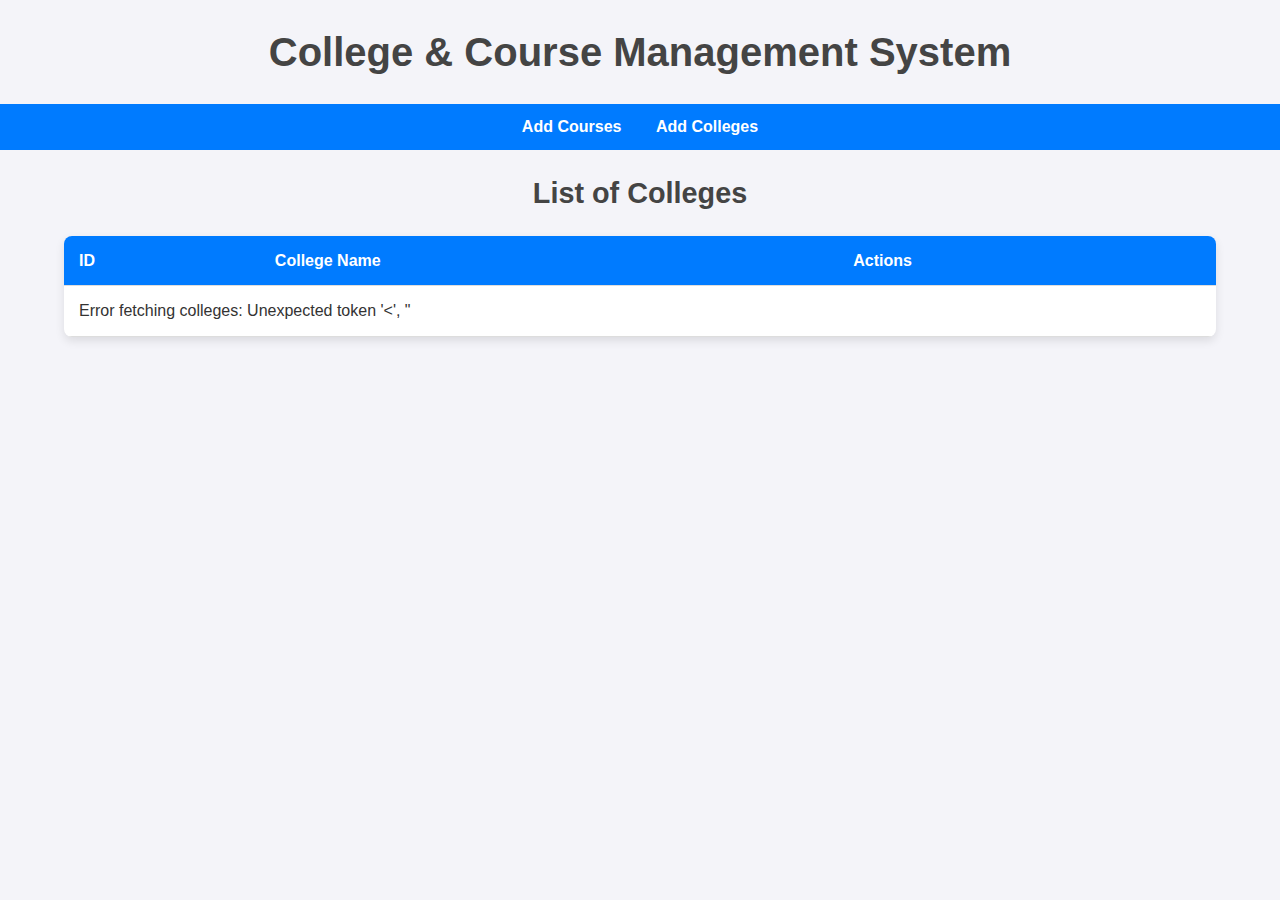
<file: index.html>
<!DOCTYPE html>
<html lang="en">

<head>
    <meta charset="UTF-8">
    <meta name="viewport" content="width=device-width, initial-scale=1.0">
    <title>College & Course Management</title>
    <link rel="stylesheet" href="css/style.css">
</head>

<body>
    <h1>College & Course Management System</h1>
    <nav>
        <ul>
            <li><a href="add_course.html">Add Courses</a></li>
            <li><a href="add_college.html">Add Colleges</a></li>
        </ul>
    </nav>
    <h2>List of Colleges</h2>
    <table>
        <thead>
            <tr>
                <th>ID</th>
                <th>College Name</th>
                <th>Actions</th>
            </tr>
        </thead>
        <tbody id="collegeTableBody">
        </tbody>
    </table>
    <script src="js/main.js"></script>
</body>

</html>
</file>
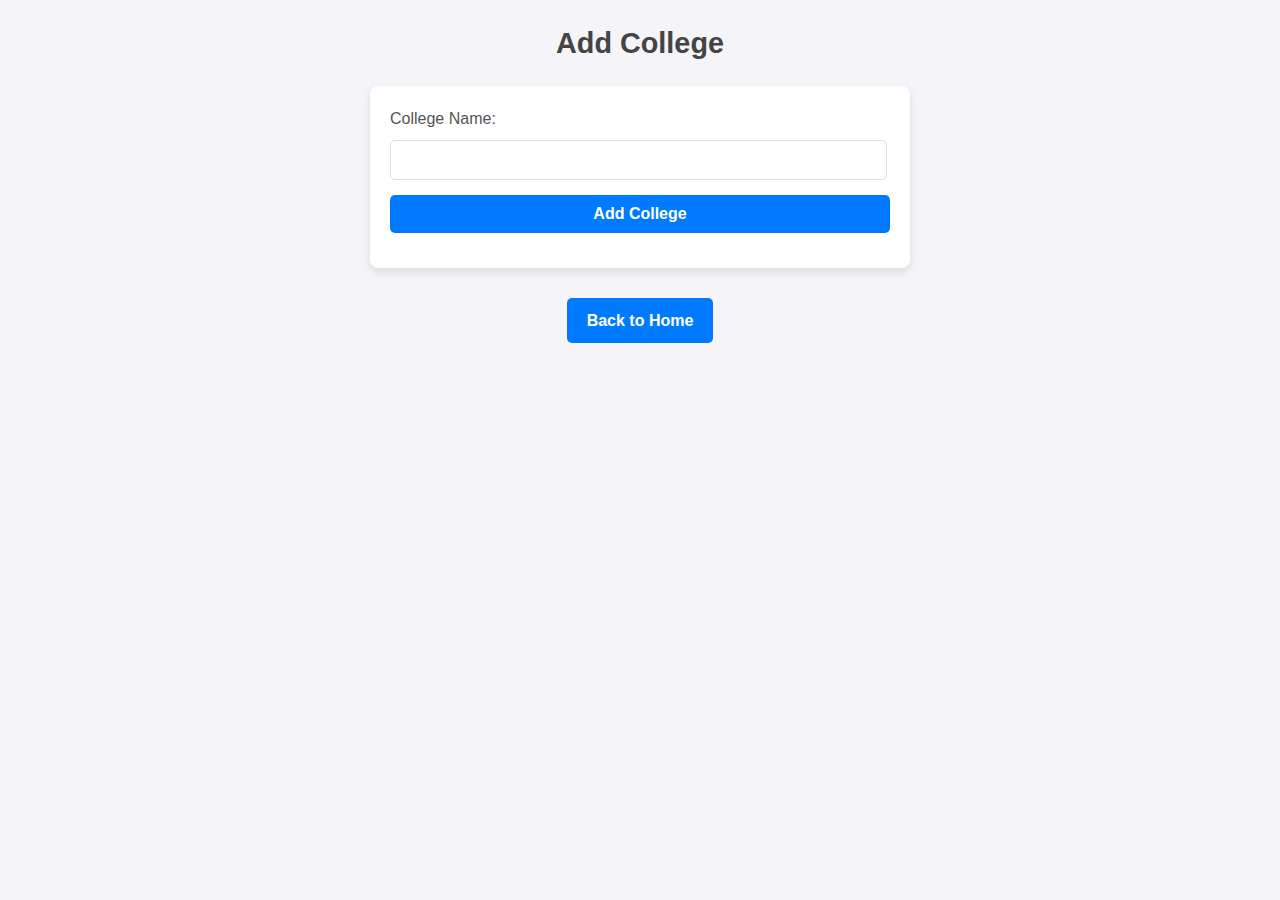
<file: add_college.html>
<!DOCTYPE html>
<html lang="en">

<head>
    <meta charset="UTF-8">
    <meta name="viewport" content="width=device-width, initial-scale=1.0">
    <title>Add College</title>
    <link rel="stylesheet" href="css/style.css">
</head>

<body>
    <h2>Add College</h2>
    <form id="collegeForm">
        <label for="collegeName">College Name:</label>
        <input type="text" id="collegeName" name="collegeName" required>
        <br>
        <button type="submit">Add College</button>
    </form>
    <div class="two-btns">
        <a href="index.html" class="back-to-home">Back to Home</a>
    </div>
    <script src="js/main.js"></script>
</body>

</html>
</file>
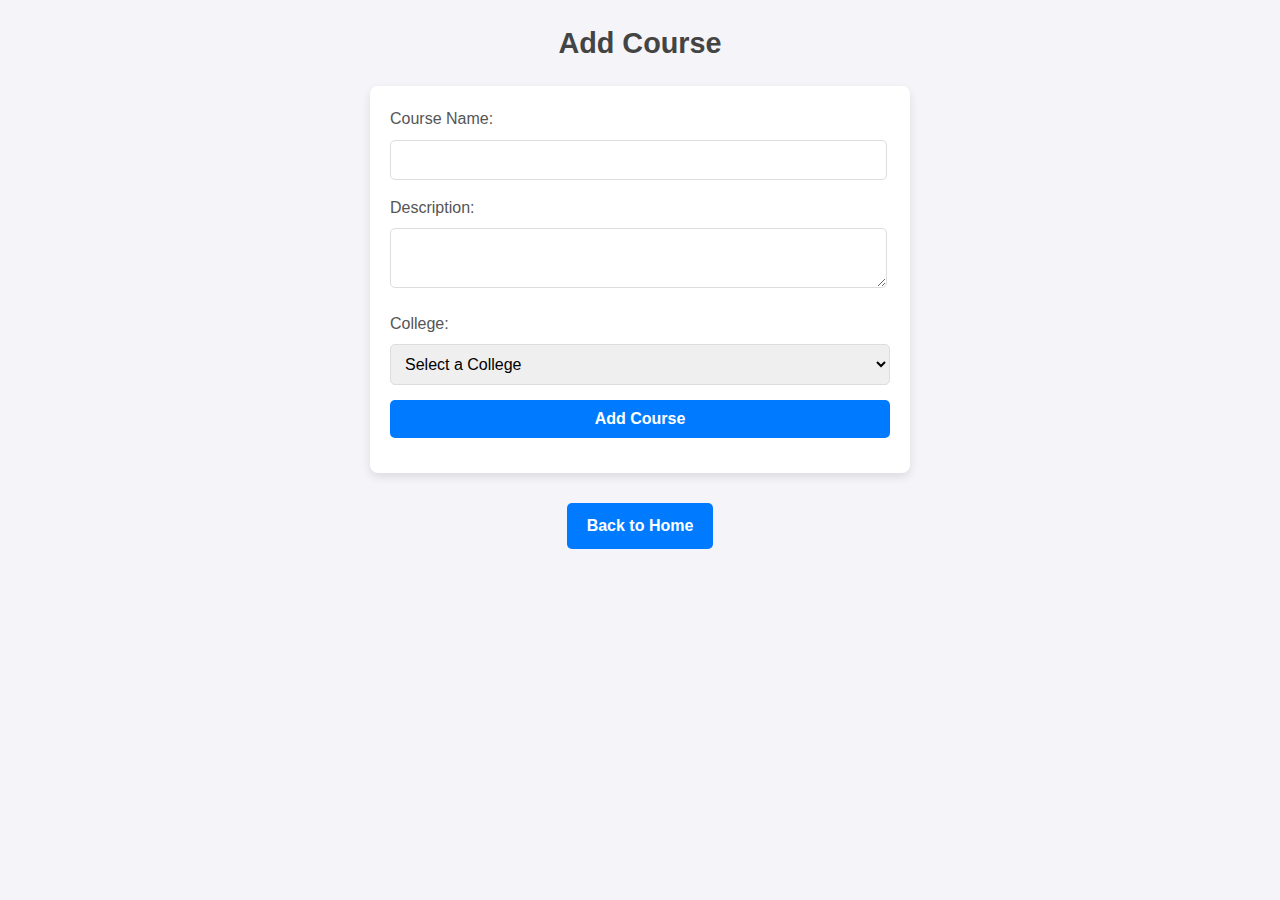
<file: add_course.html>
<!DOCTYPE html>
<html lang="en">

<head>
    <meta charset="UTF-8">
    <meta name="viewport" content="width=device-width, initial-scale=1.0">
    <title>Add Course</title>
    <link rel="stylesheet" href="css/style.css">
</head>

<body>
    <h2>Add Course</h2>
    <form id="courseForm">
        <label for="courseName">Course Name:</label>
        <input type="text" id="courseName" name="courseName" required>
        <br>
        <label for="courseDescription">Description:</label>
        <textarea id="courseDescription" name="courseDescription" required></textarea>
        <br>
        <label for="collegeSelect">College:</label>
        <select id="collegeSelect" name="collegeId" required>
            <option value="">Select a College</option>
        </select>
        <br>
        <button type="submit">Add Course</button>
    </form>
    <div class="two-btns">
        <a href="index.html" class="back-to-home">Back to Home</a>
    </div>
    <script src="js/main.js"></script>
</body>

</html>
</file>
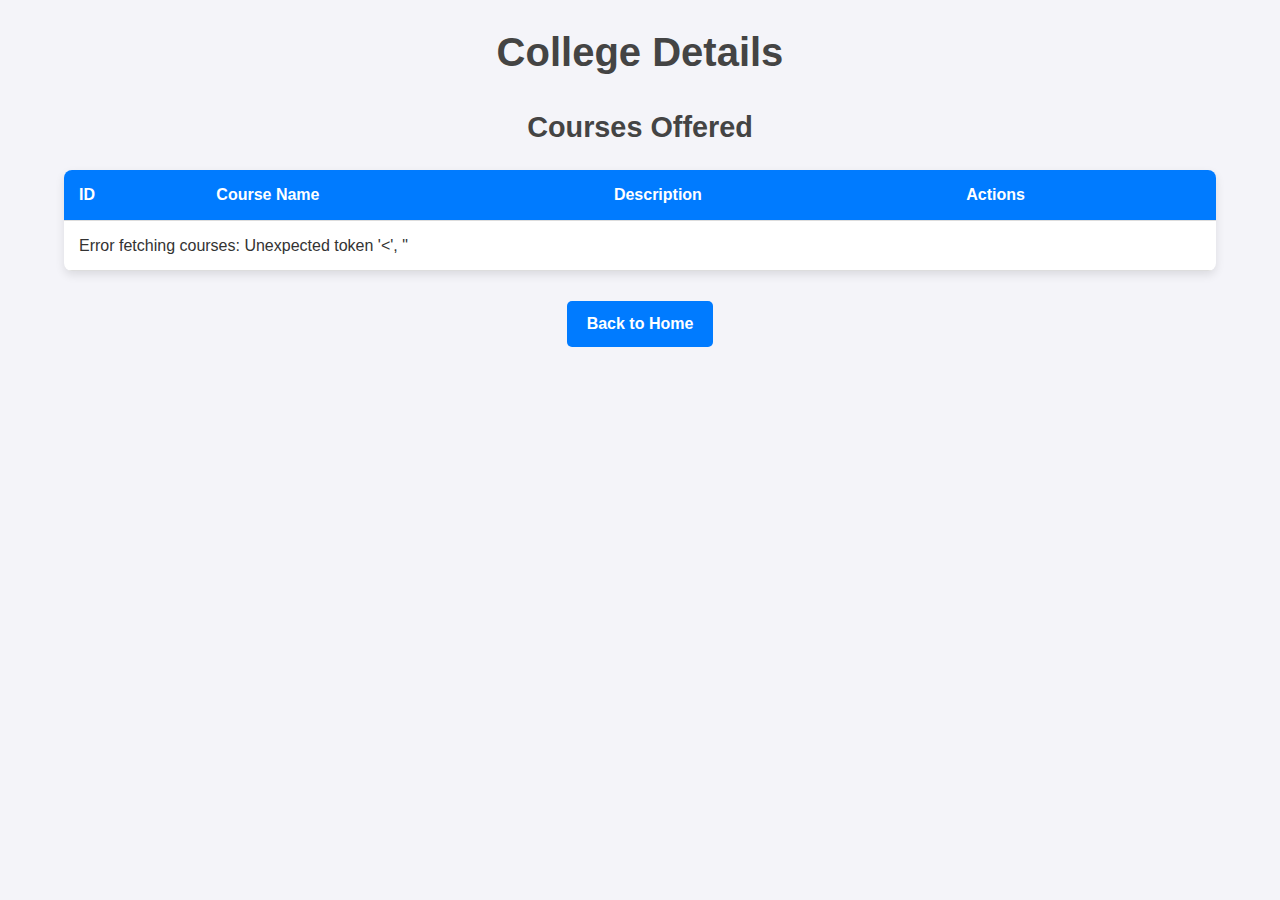
<file: college_details.html>
<!DOCTYPE html>
<html lang="en">

<head>
    <meta charset="UTF-8">
    <meta name="viewport" content="width=device-width, initial-scale=1.0">
    <title>College Details</title>
    <link rel="stylesheet" href="css/style.css">
</head>

<body>
    <h1>College Details</h1>
    <div id="collegeDetails"></div>
    <h2>Courses Offered</h2>
    <table>
        <thead>
            <tr>
                <th>ID</th>
                <th>Course Name</th>
                <th>Description</th>
                <th>Actions</th>
            </tr>
        </thead>
        <tbody id="courseTableBody"></tbody>
    </table>
    <div class="two-btns">
        <a href="index.html" class="back-to-home">Back to Home</a>
    </div>
    <script src="js/main.js"></script>
</body>

</html>
</file>
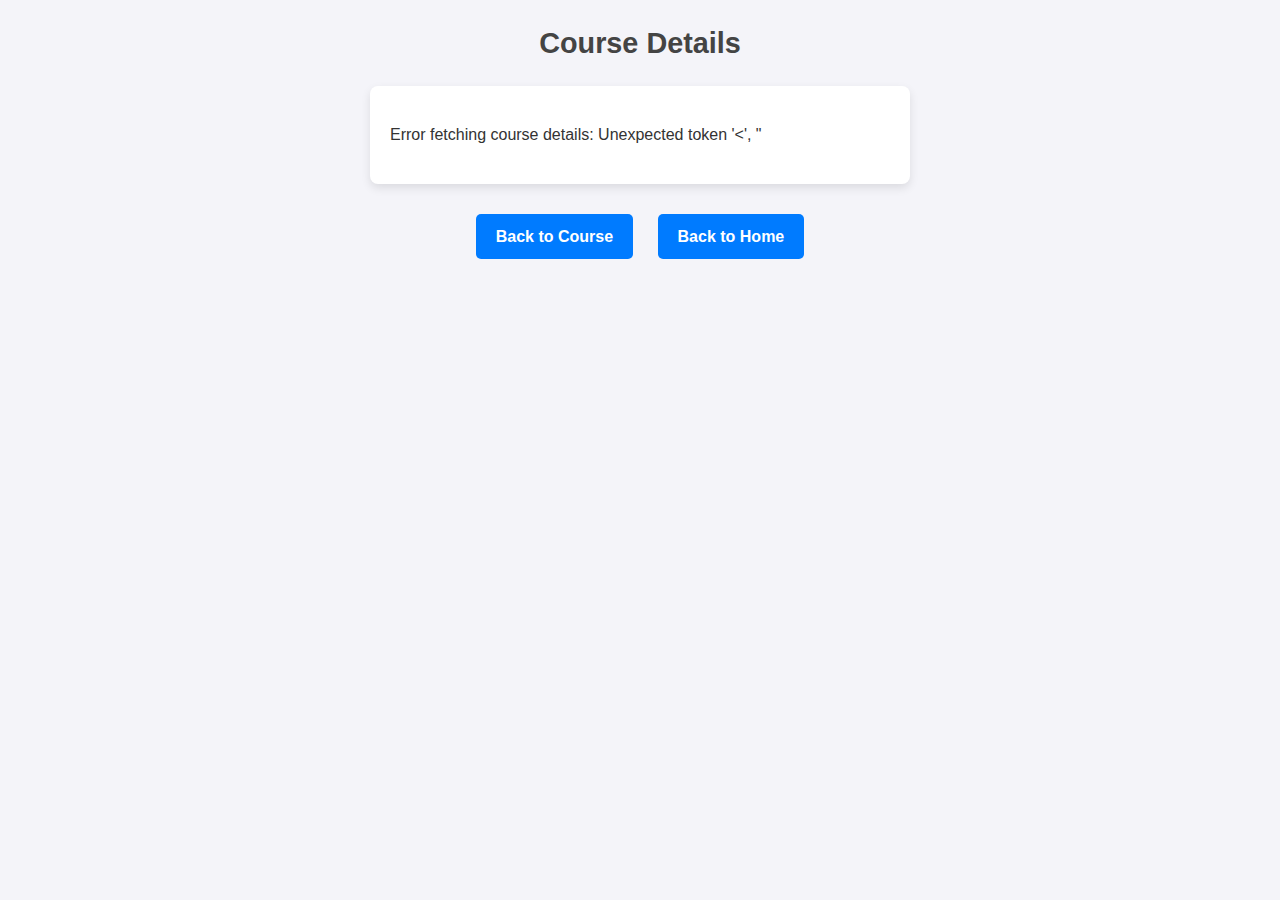
<file: course_details.html>
<!DOCTYPE html>
<html lang="en">

<head>
    <meta charset="UTF-8">
    <meta name="viewport" content="width=device-width, initial-scale=1.0">
    <title>Course Details</title>
    <link rel="stylesheet" href="css/style.css">
</head>

<body>
    <h2>Course Details</h2>
    <form id="courseDetailsForm">
        <div id="courseDetails"></div>
    </form>
    <div class="two-btns">
        <a onclick="goBack();" class="back-to-home">Back to Course</a>
        <a href="index.html" class="back-to-home">Back to Home</a>
    </div>
    <script src="js/main.js"></script>
</body>

</html>
</file>
<file: css/style.css>
body {
    font-family: Arial, sans-serif;
    margin: 0;
    padding: 0;
    background-color: #f4f4f9;
    color: #333;
    line-height: 1.6;
}

h1,
h2 {
    text-align: center;
    color: #444;
    margin: 20px 0;
}

h1 {
    font-size: 2.5em;
}

h2 {
    font-size: 1.8em;
}

nav {
    background-color: #007bff;
    padding: 10px;
    text-align: center;
}

nav ul {
    list-style-type: none;
    padding: 0;
    margin: 0;
}

nav ul li {
    display: inline-block;
    margin: 0 15px;
}

nav ul li a {
    color: white;
    text-decoration: none;
    font-weight: bold;
    font-size: 16px;
}

nav ul li a:hover {
    text-decoration: underline;
}

form {
    margin: 20px auto;
    max-width: 500px;
    background: white;
    padding: 20px;
    border-radius: 8px;
    box-shadow: 0 4px 10px rgba(0, 0, 0, 0.1);
}

label {
    font-size: 16px;
    margin-bottom: 8px;
    display: block;
    color: #555;
}

input,
textarea {
    width: 95%;
    padding: 10px;
    margin-bottom: 15px;
    border: 1px solid #ddd;
    border-radius: 5px;
    font-size: 16px;
}

select,
button {
    width: 100%;
    padding: 10px;
    margin-bottom: 15px;
    border: 1px solid #ddd;
    border-radius: 5px;
    font-size: 16px;
}

button {
    background-color: #007bff;
    color: white;
    font-weight: bold;
    border: none;
    cursor: pointer;
    transition: background-color 0.3s;
}

button:hover {
    background-color: #0056b3;
}

table {
    width: 90%;
    margin: 20px auto;
    border-collapse: collapse;
    background: white;
    border-radius: 8px;
    overflow: hidden;
    box-shadow: 0 4px 10px rgba(0, 0, 0, 0.1);
}

th,
td {
    padding: 12px 15px;
    text-align: left;
    border-bottom: 1px solid #ddd;
}

th {
    background-color: #007bff;
    color: white;
    font-size: 16px;
}

tr:hover {
    background-color: #f1f1f1;
}

a {
    color: #007bff;
    text-decoration: none;
    font-weight: bold;
}

a:hover {
    text-decoration: underline;
}

.back-to-home {
    display: inline-block;
    margin: 10px;
    padding: 10px 20px;
    background-color: #007bff;
    color: white;
    font-size: 16px;
    text-align: center;
    text-decoration: none;
    border-radius: 5px;
    transition: background-color 0.3s;
    cursor: pointer;
}

.back-to-home:hover {
    background-color: #0056b3;
    text-decoration: none;
}

.two-btns{
    text-align: center;
}

.table-action {
    background: none;
    border: none;
    color: #007bff;
    cursor: pointer;
    padding: 5px 10px;
    font-size: 14px;
    transition: color 0.3s;
    width: auto;
}

.table-action:hover {
    color: white;
    background-color: #0056b3;
    text-decoration: none;
    border-radius: 5px;
}

.spinner {
    display: flex;
    justify-content: center;
    align-items: center;
    font-size: 18px;
    color: #555;
    margin-top: 20px;
}

input[readonly],
textarea[readonly] {
    background-color: #e9ecef;
    cursor: not-allowed;
}
</file>
